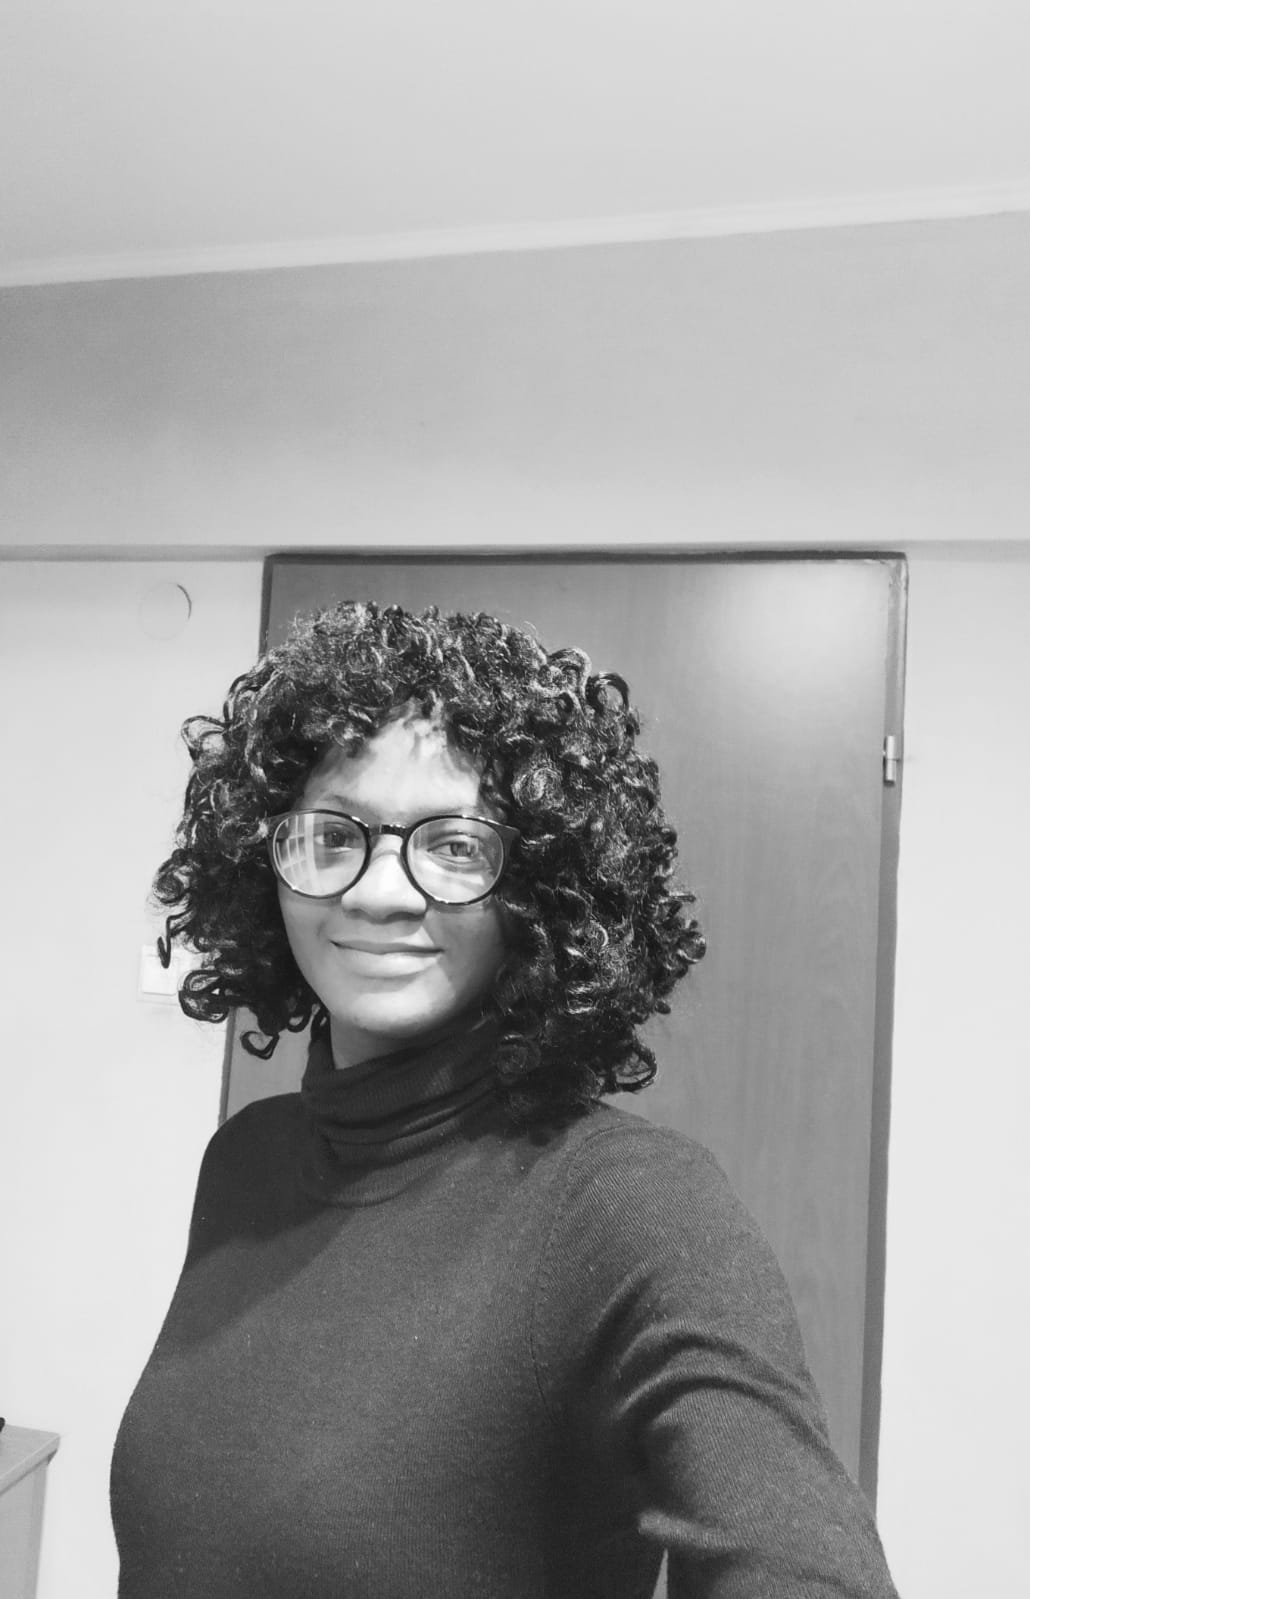
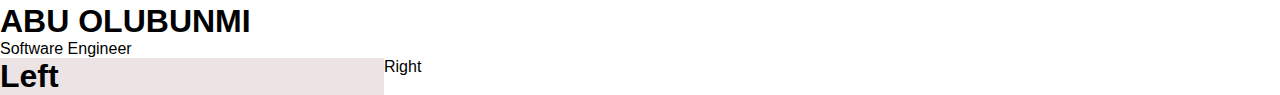
<file: index.html>
<!DOCTYPE html>
<html lang="en">
<head>
    <meta charset="UTF-8">
    <meta http-equiv="X-UA-Compatible" content="IE=edge">
    <meta name="viewport" content="width=device-width, initial-scale=1.0">
    <title>Curriculum Vitae</title>
    <Link rel="stylesheet" href="style.css"/>
</head>


<body>
    <div class="container">
        <section class="side-bar">
            <img src="Bunmi.jpeg">
            <h4 class="PERSONAL DETAILS"> </h4>
            
            <h1>ABU OLUBUNMI</h1>
      <p>Software Engineer</p> 
      <div>

       <div class="content">
            <div class="left-area">

                <h1>Left</h1>
            </div>
            <div class="right-left"
            <h1>Right</h1>

       </div> 
      </div>












       

        

   </head> 
</body>
</html>
</file>
<file: style.css>
*{
    margin: 0%;
    padding: 0%;
    box-sizing: border-box;
    font-family: sans-serif;
}
.print-area{
    width: 80;
    margin: 20px;auto;
}
.print-area .header{
    width: 100%;
    background-color: rgb(219, 226, 233);
display: flex;
align-items: center;
position: relative;

}

.header img{
    width: 200px;
    height: 200px;
    border-radius: 50%;
    position: absolute;
   top: 50px; 
   left: 60px;
   border: 5px solid white;
box-shadow: 3px 3px 10px;rgba(0,0,.5);
cursor: pointer;
transition: .5s;
user-select: none;
filter: grayscale(100%);

}

.header img:hover{
    filter: grayscale(0%);
    transform: scale(1.05);
box-shadow: 3px 3px 10px;rgba(0,0,.5);

}
.header-text{
color: white;
width: 60;
margin-left: auto;
}
.header-text h1{
    font-size: 80px;
    font-weight: normal;
}
.header-text{
    font: 20px;
    color: lightgray;
}
.content{
    display: flex;
    flex-wrap: wrap;
}
.left-area{
    width: 30%;
    background-color: rgb(236, 228, 228);
}
.right-area{
    width: 70%;
}
</file>
